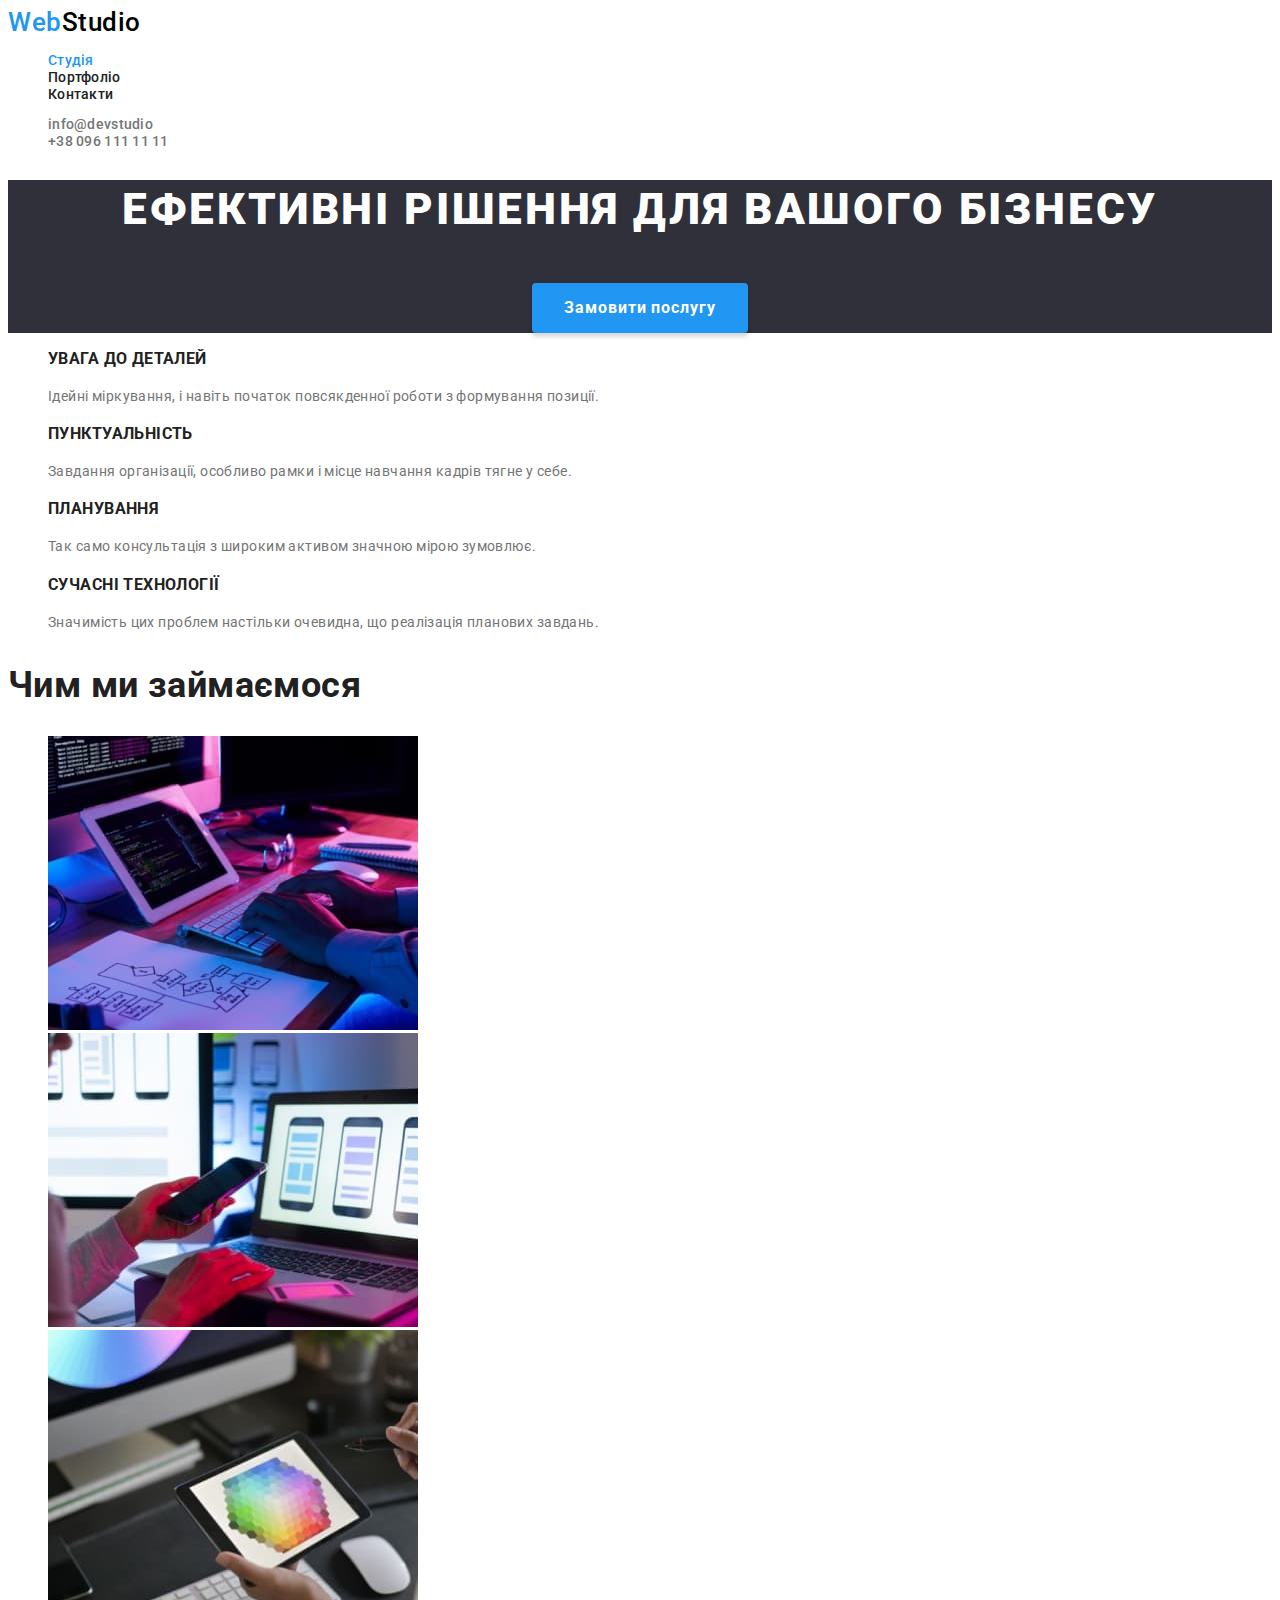
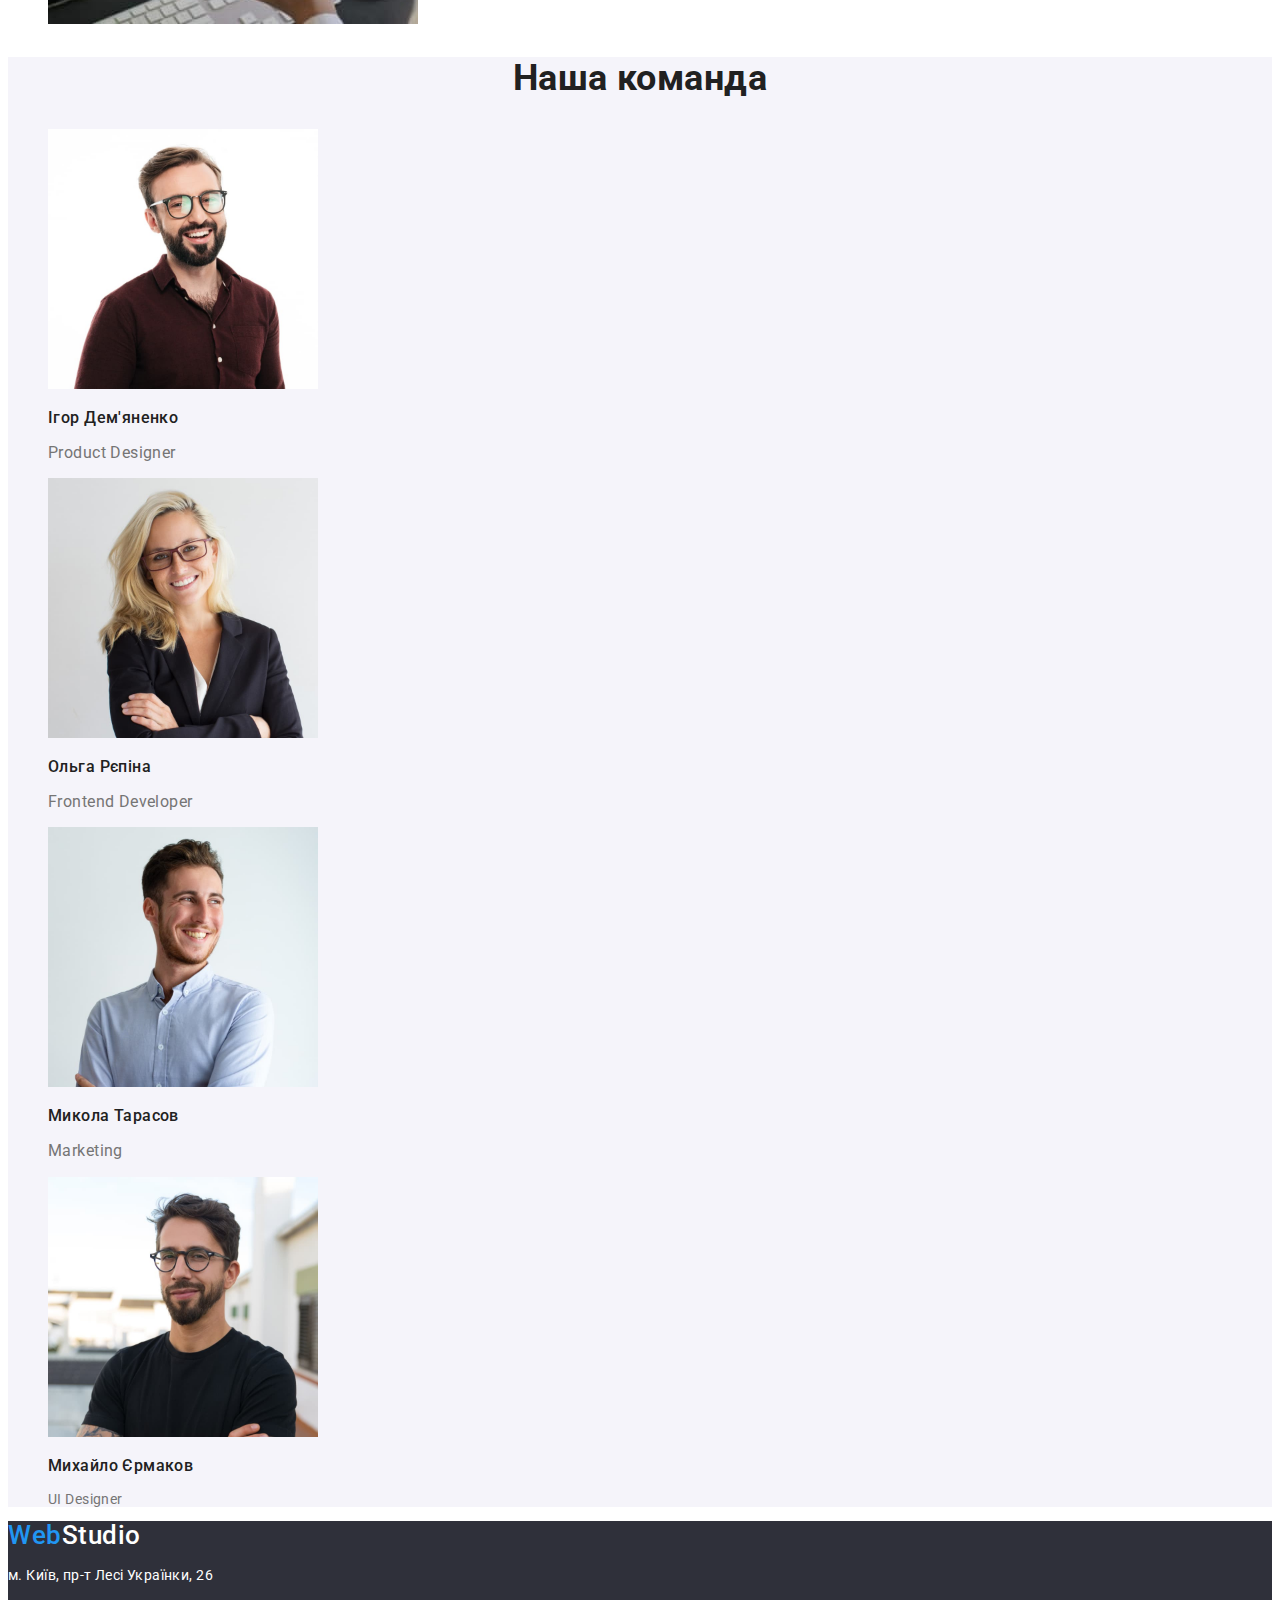
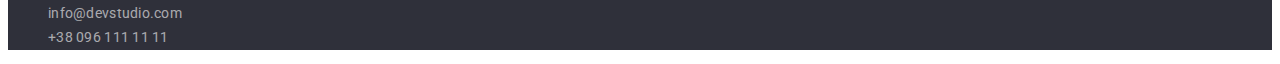
<file: index.html>
<!DOCTYPE html>
<html lang="uk">
  <head>
    <meta charset="UTF-8" />
    <meta http-equiv="X-UA-Compatible" content="IE=edge" />
    <meta name="viewport" content="width=device-width, initial-scale=1.0" />
    <title>GoITWebStudio</title>
    <link rel="preconnect" href="https://fonts.googleapis.com">
    <link rel="preconnect" href="https://fonts.gstatic.com" crossorigin>
    <link href="https://fonts.googleapis.com/css2?family=Raleway:wght@700&family=Roboto:wght@400;500;700;900&display=swap"
      rel="stylesheet">
    <link rel="stylesheet" href="./css/styles.css">
  </head>
  <body class="page">
    <!--Шапка сайту-->
    <header class="nav">
      <nav>
        <a class="logo link" href="">Web<span class="logo-wrap">Studio</span></a>

        <ul class="site-nav list">
          <li><a href="" class="link current">Студія</a></li>
          <li><a href="./portfolio.html" class="nav-link link">Портфоліо</a></li>
          <li><a href="./index.html" class="nav-link link">Контакти</a></li>
        </ul>
      </nav>
      <ul class="site-cont list">
        <li><a href="mailto:info@devstudio.com" class="nav-cont link">info@devstudio</a></li>
        <li><a href="tel:+380961111111" class="nav-cont link">+38 096 111 11 11</a></li>
      </ul>
    </header>
    <!--Основний зміст сторінки-->
    <main>
      <section class="hero">
        <h1 class="hero-tittle">Ефективні рішення для вашого бізнесу</h1>
        <button class="hero-button" type="button">Замовити послугу</button>
      </section>
      <!--Характеристики-->
      <section class="features">
        <h2 class="hidden-tittle">Характеристики</h2>
        <ul class="features list">
          <li>
            <h3 class="features-tittle">УВАГА ДО ДЕТАЛЕЙ</h3>
            <p class="features-text">
              Ідейні міркування, і навіть початок повсякденної роботи з
              формування позиції.
            </p>
          </li>
          <li>
            <h3 class="features-tittle">ПУНКТУАЛЬНІСТЬ</h3>
            <p class="features-text">
              Завдання організації, особливо рамки і місце навчання кадрів тягне
              у себе.
            </p>
          </li>
          <li>
            <h3 class="features-tittle">ПЛАНУВАННЯ</h3>
            <p class="features-text">
              Так само консультація з широким активом значною мірою зумовлює.
            </p>
          </li>
          <li>
            <h3 class="features-tittle">СУЧАСНІ ТЕХНОЛОГІЇ</h3>
            <p class="features-text">
              Значимість цих проблем настільки очевидна, що реалізація планових
              завдань.
            </p>
          </li>
        </ul>
      </section>
      <!--Чим ми займаємось-->
      <section class="service">
        <h2 class="service-tittle">Чим ми займаємося</h2>
        <ul class="service list">
          <li><img src="./photo/PC.jpg" alt="Людина працює над кодом" width="370" height="294" /></li>
          <li><img src="./photo/phone.jpg" alt="Людина тестує смартфон" width="370" height="294"/></li>
          <li><img src="./photo/colour.jpg" alt="Людина підбирвє колір по кольоровій таблиці" width="370" height="294" /></li>
        </ul>
      </section>
      <!--Наша команда-->
      <section class="crew">
        <h2 class="crew-tittle">Наша команда</h2>
        <ul class="crew list">
          <li>
            <img src="./photo/Ihor.jpg" alt="Ihor's photo" width="270" height="260"/>
            <h3 class="crew-name">Ігор Дем'яненко</h3>
            <p class="crew-position">Product Designer</p>
          </li>
          <li>
            <img src="./photo/Olha.jpg" alt="Olga's photo" width="270" height="260" />
            <h3 class="crew-name">Ольга Рєпіна</h3>
            <p class="crew-position">Frontend Developer</p>
          </li>
          <li>
            <img src="./photo/Mykola.jpg" alt="Mykola's photo" width="270" height="260" />
            <h3 class="crew-name">Микола Тарасов</h3>
            <p class="crew-position">Marketing</p>
          </li>
          <li>
            <img src="./photo/Mykhailo.jpg" alt="Mykhailo's photo" width="270" height="260"/>
            <h3 class="crew-name">Михайло Єрмаков</h3>
            <p class="job-tittle">UI Designer</p>
          </li>
        </ul>
      </section>
    </main>
<!--Підвал сайту-->
    <footer class="footer">
        <a class="logo link" href="">Web<span class="logo-footer">Studio</span></a>
        <address>
          <p class="address">м. Київ, пр-т Лесі Українки, 26</p>
          <ul class="footer-contact list">
            <li><a class="contact link" href="mailto:info@devstudio.com">info@devstudio.com</a></li>
            <li><a class="contact link" href="tel:+380961111111">+38 096 111 11 11</a></li>
          </ul>
        </address>
    </footer>
  </body>
</html>
</file>
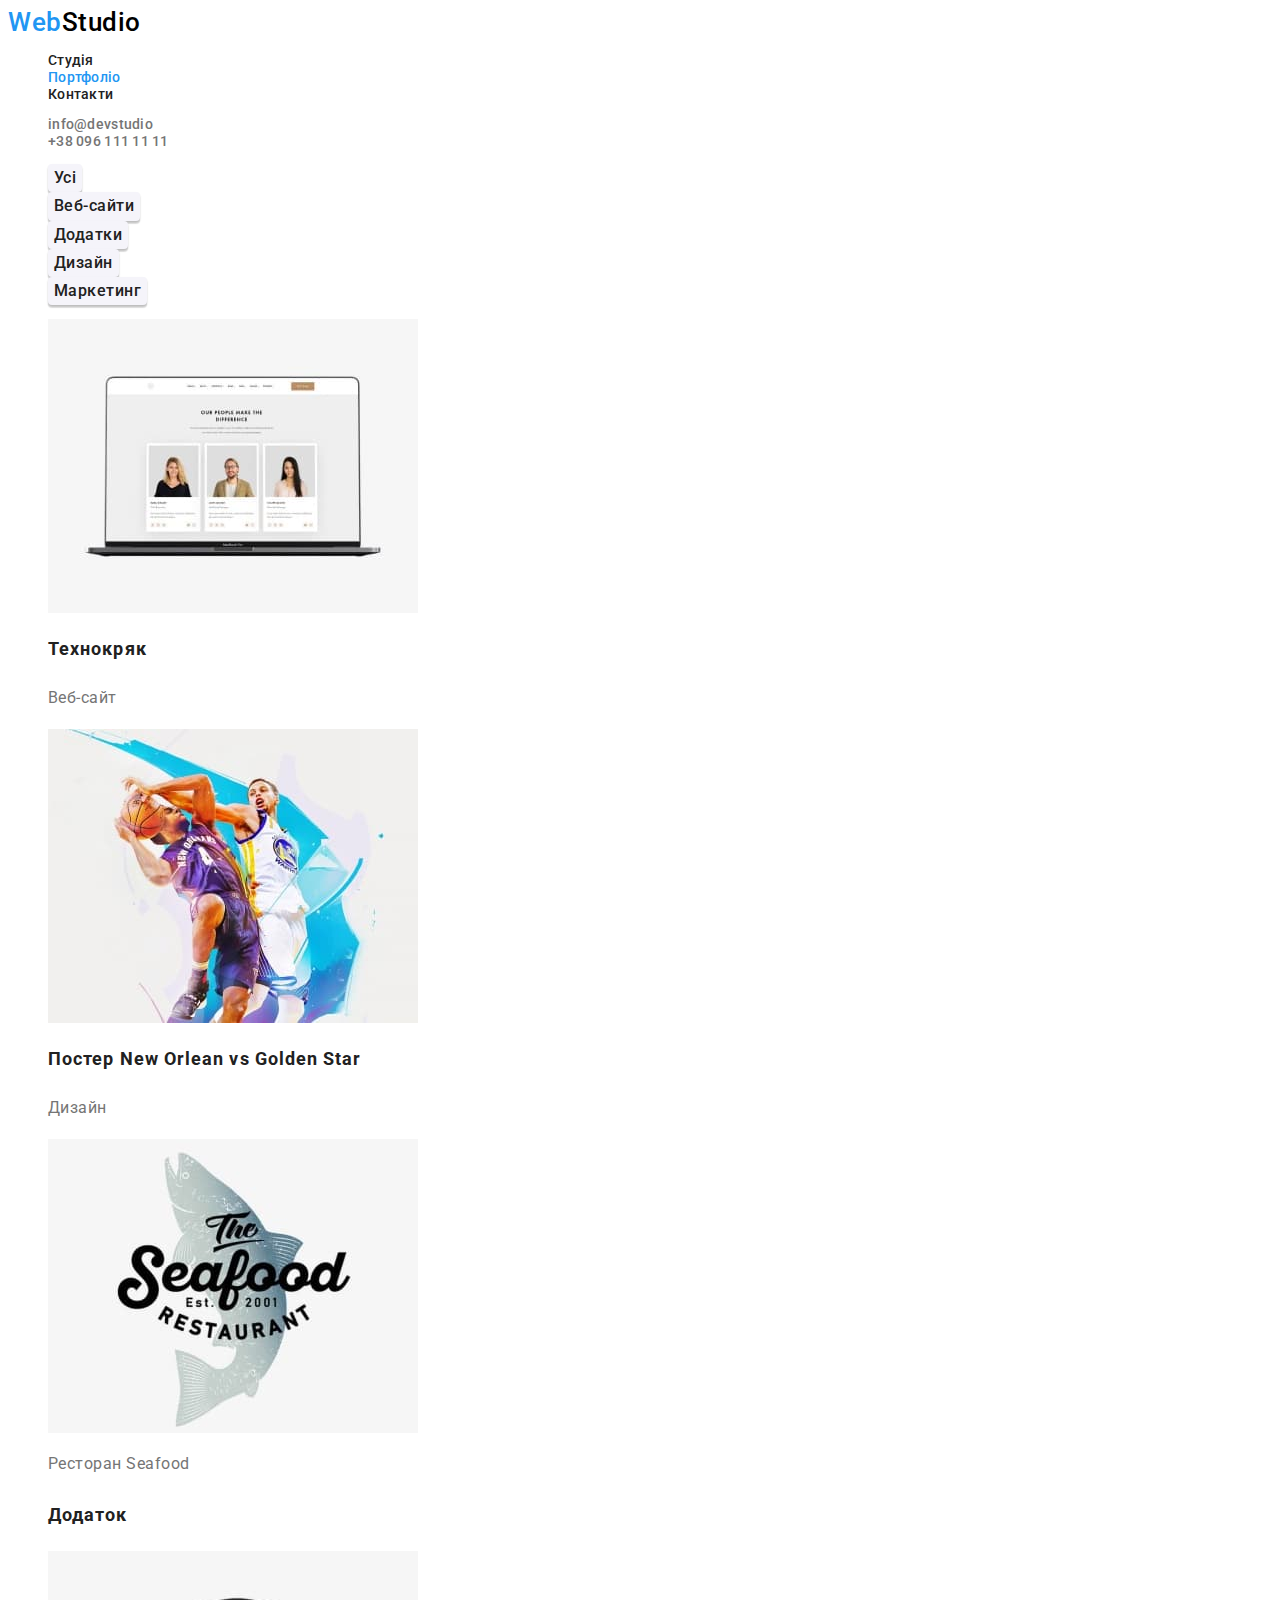
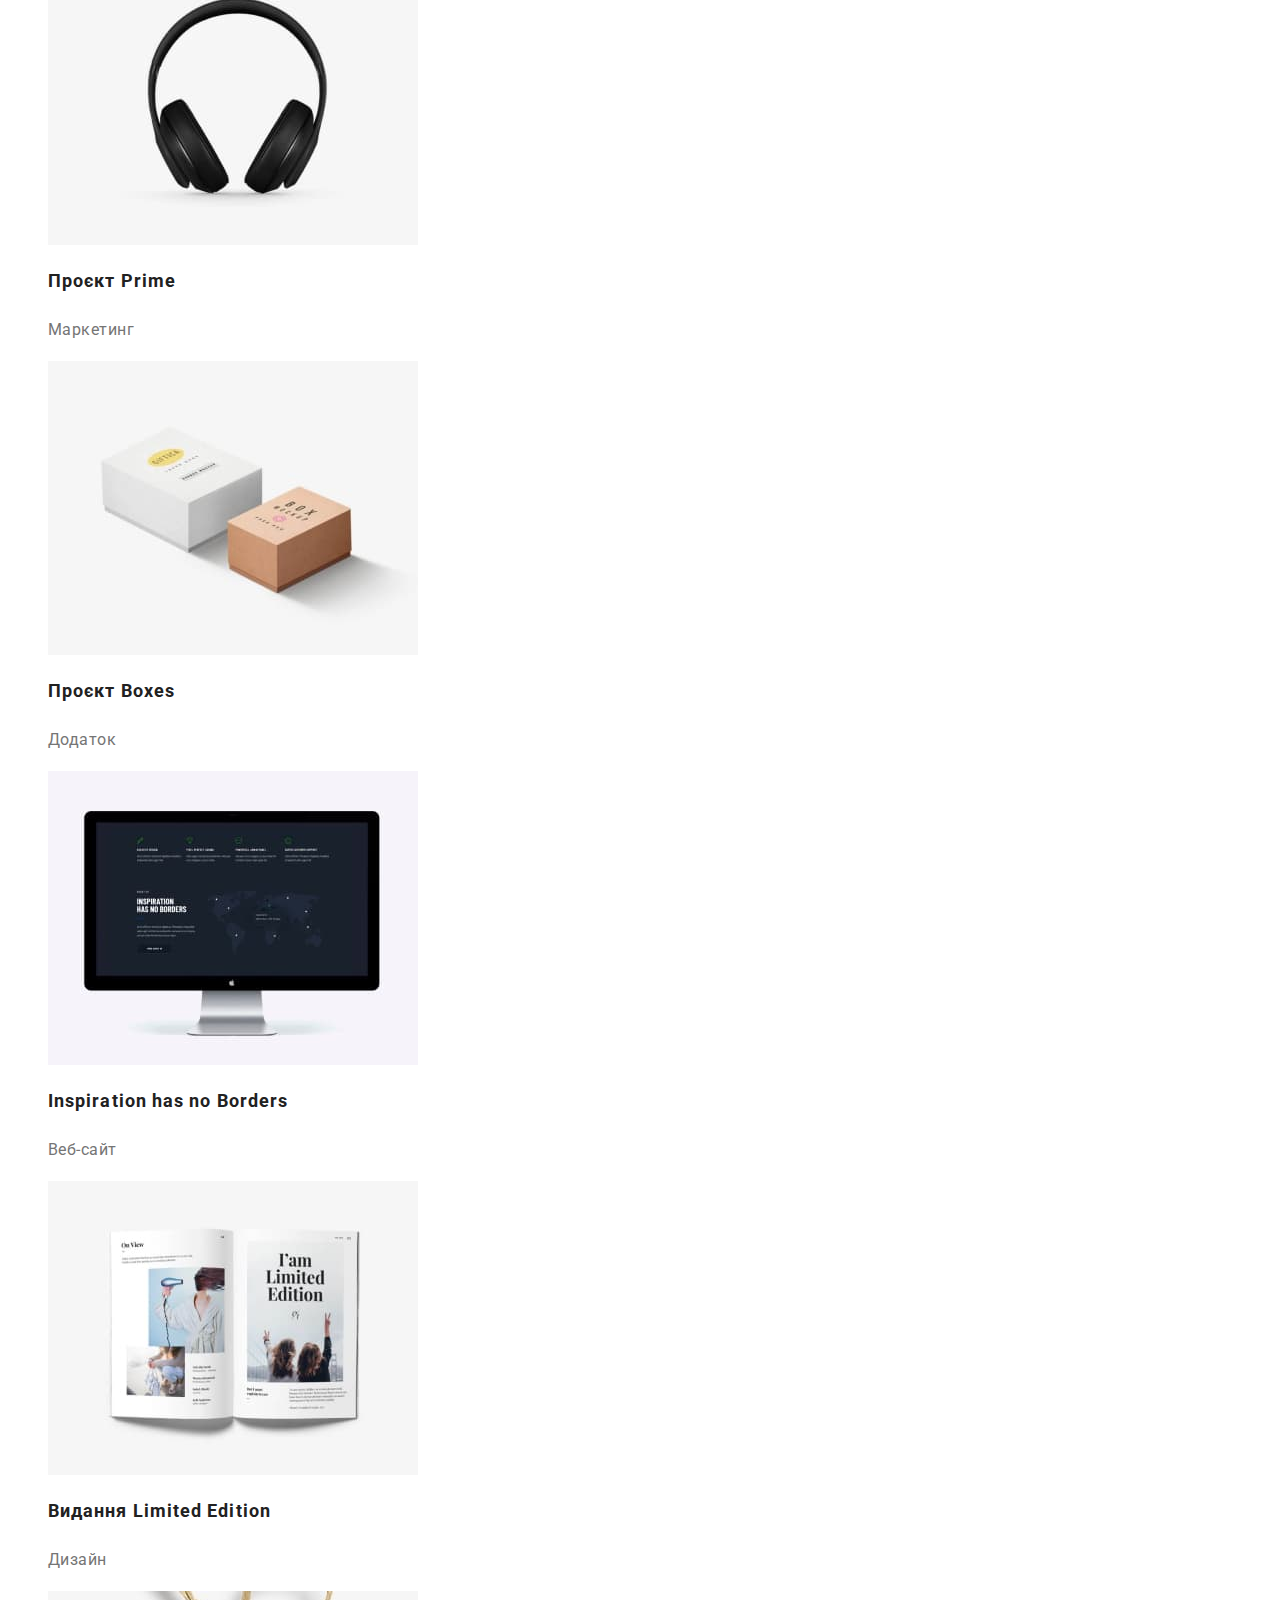
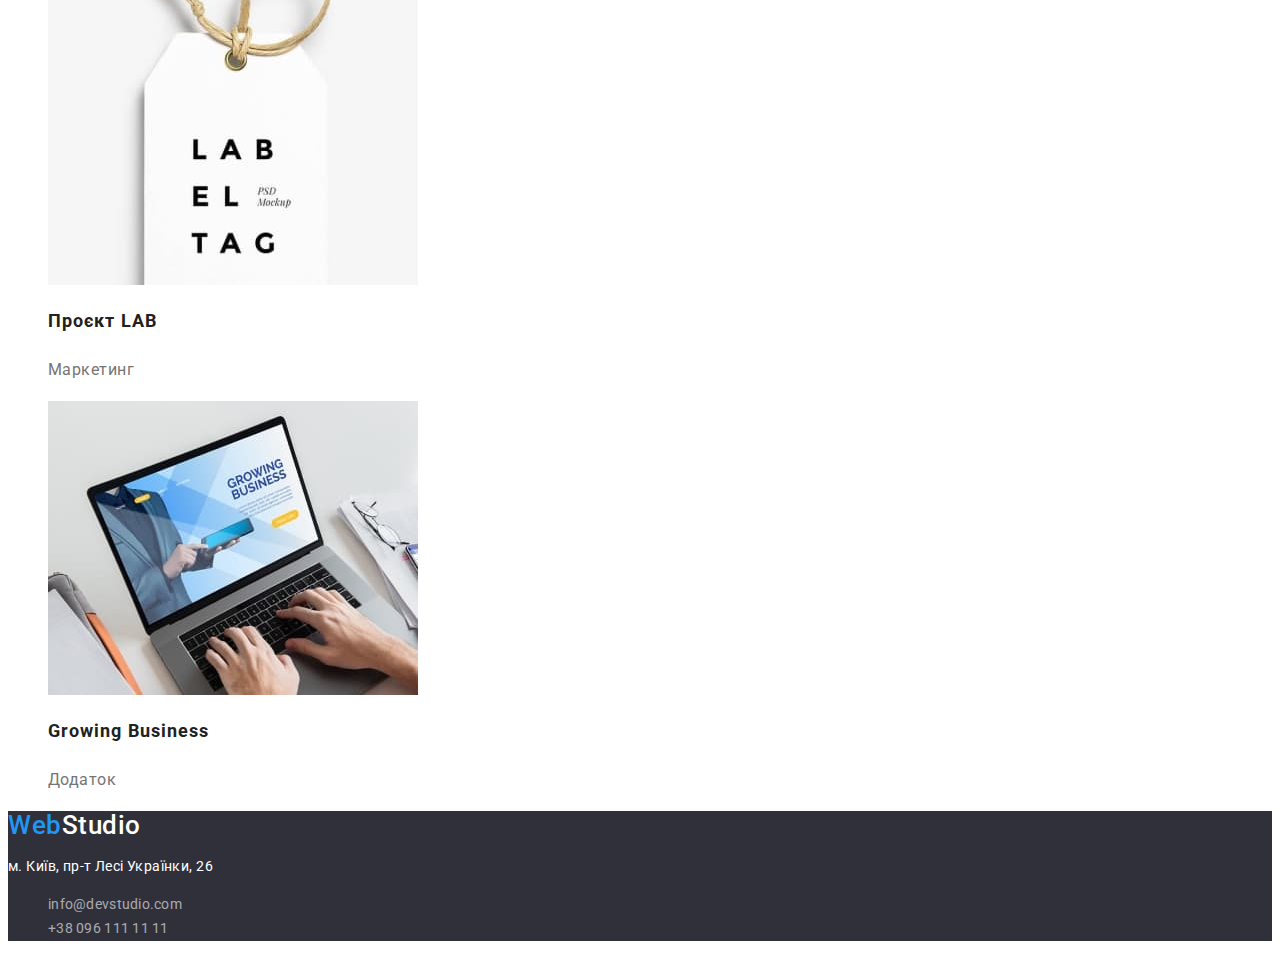
<file: portfolio.html>
<!DOCTYPE html>
<html lang="en">
<head>
    <meta charset="UTF-8">
    <meta http-equiv="X-UA-Compatible" content="IE=edge">
    <meta name="viewport" content="width=device-width, initial-scale=1.0">
    <title>GoITWebStudio</title>
    <link rel="preconnect" href="https://fonts.googleapis.com">
    <link rel="preconnect" href="https://fonts.gstatic.com" crossorigin>
    <link href="https://fonts.googleapis.com/css2?family=Raleway:wght@700&family=Roboto:wght@400;500;700;900&display=swap"
        rel="stylesheet">
    <link rel="stylesheet" href="./css/styles.css">
 </head>
    
    <body class="page">
        <!--Шапка сайту-->
        <header class="nav">
            <nav>
                <a class="logo link" href="">Web<span class="logo-wrap">Studio</span></a>
    
                <ul class="site-nav list">
                    <li><a href="./index.html" class="nav-link link">Студія</a></li>
                    <li><a href="" class="link current">Портфоліо</a></li>
                    <li><a href="./index.html" class="nav-link link">Контакти</a></li>
                </ul>
            </nav>
            <ul class="site-cont list">
                <li><a href="mailto:info@devstudio.com" class="nav-cont link">info@devstudio</a></li>
                <li><a href="tel:+380961111111" class="nav-cont link">+38 096 111 11 11</a></li>
            </ul>
        </header>
    <h1 class="hidden-tittle">Портфолио</h1>
    <section>
    
        <ul class="list">
            <li><button class="portfolio-button" type="button">Усі</button></li>
            <li><button class="portfolio-button" type="button">Веб-сайти</button></li>
            <li><button class="portfolio-button" type="button">Додатки</button></li>
            <li><button class="portfolio-button" type="button">Дизайн</button></li>
            <li><button class="portfolio-button" type="button">Маркетинг</button></li>
        </ul>
        <ul class="list">
            <li>
                <img src="./portfolio/laptop.jpg" alt="Відкритий ноутбук" width="370" height="294">
                <h2 class="portfolio-tittle">Технокряк</h2>
                <p class="portfolio-text">Веб-сайт</p>
            </li>
            <li>
                <img src="./portfolio/players.jpg" alt="Гравці баскетболу" width="370" height="294">
                <h2 class="portfolio-tittle">Постер New Orlean vs Golden Star</h2>
                <p class="portfolio-text">Дизайн</p>
            </li>
            <li>
                <img src="./portfolio/restaurant.jpg" alt="Лого ресторану морепродуктів" width="370" height="294">
                <h2 class="portfolio-text">Ресторан Seafood</h2>
             <p class="portfolio-tittle">Додаток</p>
            </li>
            <li>
                <img src="./portfolio/headsets.jpg" alt="Чорні навушники на білому фоні" width="370" height="294">
                <h2 class="portfolio-tittle">Проєкт Prime</h2>
                <p class="portfolio-text">Маркетинг</p>
            </li>
            <li>
                <img src="./portfolio/boxes.jpg" alt="Дві коробки" width="370" height="294">
                <h2 class="portfolio-tittle">Проєкт Boxes</h2>
                <p class="portfolio-text">Додаток</p>
            </li>
            <li>
                <img src="./portfolio/imac.jpg" alt="Монітор iMac" width="370" height="294">
                <h2 class="portfolio-tittle">Inspiration has no Borders</h2>
                <p class="portfolio-text">Веб-сайт</p>
            </li>
            <li>
                <img src="./portfolio/magazine.jpg" alt="Розгорнутий журнал" width="370" height="294">
                <h2 class="portfolio-tittle">Видання Limited Edition</h2>
                <p class="portfolio-text">Дизайн</p>
            </li>
            <li>
                <img src="./portfolio/tag.jpg" alt="Бірка" width="370" height="294">
                <h2 class="portfolio-tittle">Проєкт LAB</h2>
                <p class="portfolio-text">Маркетинг</p>
            </li>
            <li>
                <img src="./portfolio/typing.jpg" alt="Друк на ноутбуці" width="370" height="294">
                <h2 class="portfolio-tittle">Growing Business</h2>
                <p class="portfolio-text">Додаток</p>
            </li>
        </ul>
    </section>
    <!--Підвал сайту-->
    <footer class="footer">
        <a class="logo link" href="">Web<span class="logo-footer">Studio</span></a>
        <address>
            <p class="address">м. Київ, пр-т Лесі Українки, 26</p>
            <ul class="footer-contact list">
                <li><a class="contact link" href="mailto:info@devstudio.com">info@devstudio.com</a></li>
                <li><a class="contact link" href="tel:+380961111111">+38 096 111 11 11</a></li>
            </ul>
        </address>
    </footer>
</body>
</html>
</file>
<file: css/styles.css>
:root {
    --logo-text-color: #000000;
    --primary-text-color: #757575;
    --accent-color: #2196F3;
    --secondary-text-color: rgba(255, 255, 255, 0.6);
    --h2-h3-link-color: #212121;
    --body-bg-color: #FFFFFF;
    --hero-bg-color: #2F303A;
    --features-bg-color: #F5F5F5;
    --crew-bg-color: #F5F4FA;
    --footer-bg-color: #2F303A;
}
body {
    font-family: 'Roboto', sans-serif;
    font-style: normal; 
    font-size: 14px;
    letter-spacing: 0.03em;
    background-color: var(--body-bg-color);
    color: var(--primary-text-color);
}
/* Шапка */
.nav {

}
.logo {
    font-family: Raleway;
    text-decoration: none;
    font-weight: 700;
    font-size: 26px;
    line-height: 1.24;
    
    color: var(--accent-color);
}
.link {
    text-decoration: none;
    font-family: Roboto;
    font-weight: 500;
    line-height: 1.14;
    letter-spacing: 0.02em;
}
.logo-wrap {
    color: var(--logo-text-color);
}
.list {
    list-style: none;
}
.nav-link {
    font-weight: 500;
    line-height: 1.14;
    letter-spacing: 0.02em;
    color: var(--h2-h3-link-color);
}
.nav-link:hover,
.nav-link:focus {
    color: var(--accent-color);
}
.current {
    color: var(--accent-color);
}
.nav-cont {
    font-weight: 500;
    line-height: 1.14;
    letter-spacing: 0.02em;
    color: var(--primary-text-color);
}
.nav-cont:hover,
.nav-cont:focus {
    color: var(--accent-color);
}
/* Герой */
.hero {
    background: var(--hero-bg-color);
    font-weight: 900;
    font-size: 44px;
    line-height: 1.36;
    text-align: center;
    letter-spacing: 0.06em;
    text-transform: uppercase;
    color: var(--hero-footer-logo-color);
}
.hero-button {
    font-family: inherit;
    font-style: normal;
    font-weight: 700;
    font-size: 16px;
    line-height: 1.88;
    letter-spacing: 0.06em;
    background: var(--accent-color);
    box-shadow: 0px 4px 4px rgba(0, 0, 0, 0.15);
    border-radius: 4px;
    border: 0;
    cursor: pointer;
    padding: 10px 32px;
    color: var(--body-bg-color);
}
/* .button {
    cursor: pointer;
} */
.hero-tittle {
    color: var(--body-bg-color);
    font-weight: 900;
    font-size: 44px;
    line-height: 1.36;
    text-align: center;
    letter-spacing: 0.06em;
    text-transform: uppercase;
 */

}
/* Характеристики */
.features {
    
}
.hidden-tittle {
    display: none;
}
.features-tittle {
    font-weight: 700;
    line-height: 1.14;
    
    text-transform: uppercase;
    color: var(--h2-h3-link-color);
}
.features-text {
    font-weight: 400;
    line-height: 1.71;
    
}
/* Чим ми займаємось */
.service-tittle {
    font-weight: 700;
    font-size: 36px;
    line-height: 1.17;
    
    color: var(--h2-h3-link-color);
}
/* Команда */
.crew {
    background: var(--crew-bg-color);
}
.crew-tittle {
    font-weight: 700;
    font-size: 36px;
    line-height: 1.17;
    text-align: center;
    
    color: var(--h2-h3-link-color); 
}
.crew-name {
    font-weight: 500;
    font-size: 16px;
    line-height: 1.19;
    
    color: var(--h2-h3-link-color);
}
.crew-position {
    font-weight: 400;
    font-size: 16px;
    line-height: 1.19;
    
}
/* Футер */
.footer {
    background: var(--footer-bg-color);
}
.logo-footer {
    color: var(--body-bg-color);
}
.address {
    font-style: normal;
    font-weight: 400;
    line-height: 1.71;
  
    color: var(--body-bg-color);
}
.contact {
    font-style: normal;
    font-weight: 400;
    line-height: 1.71;    
    
    color: var(--secondary-text-color);
}
.contact:hover {
    color: var(--accent-color);
}
.contact:focus {
    color: var(--accent-color);
}   


/* Стилі для Портфоліо */
.portfolio-button {
    font-family: inherit;
    font-style: normal;
    font-weight: 500;
    font-size: 16px;
    line-height: 1.63;
    text-align: center;
    letter-spacing: 0.03em;
    border: 0;
    cursor: pointer;
    color: var(--h2-h3-link-color);
    background: var(--crew-bg-color);
    box-shadow: 0px 3px 1px rgba(0, 0, 0, 0.1), 0px 1px 2px rgba(0, 0, 0, 0.08), 0px 2px 2px rgba(0, 0, 0, 0.12);
    border-radius: 4px;
}
.portfolio-button:hover,
.portfolio-button:focus {
    background: var(--accent-color);
    color: var(--body-bg-color);
}
/* .container {
    width: 1200px;
    padding: o, 15px;
    margin-left: auto;
    margin-right: auto;
} */
.portfolio-tittle {
    font-weight: 700;
    font-size: 18px;
    line-height: 2;
    letter-spacing: 0.06em;
    color: var(--h2-h3-link-color);
}
.portfolio-text {
    font-weight: 400;
    font-size: 16px;
    line-height: 1.88;
    letter-spacing: 0.03em;
    color: var(--primary-text-color);
}
</file>
